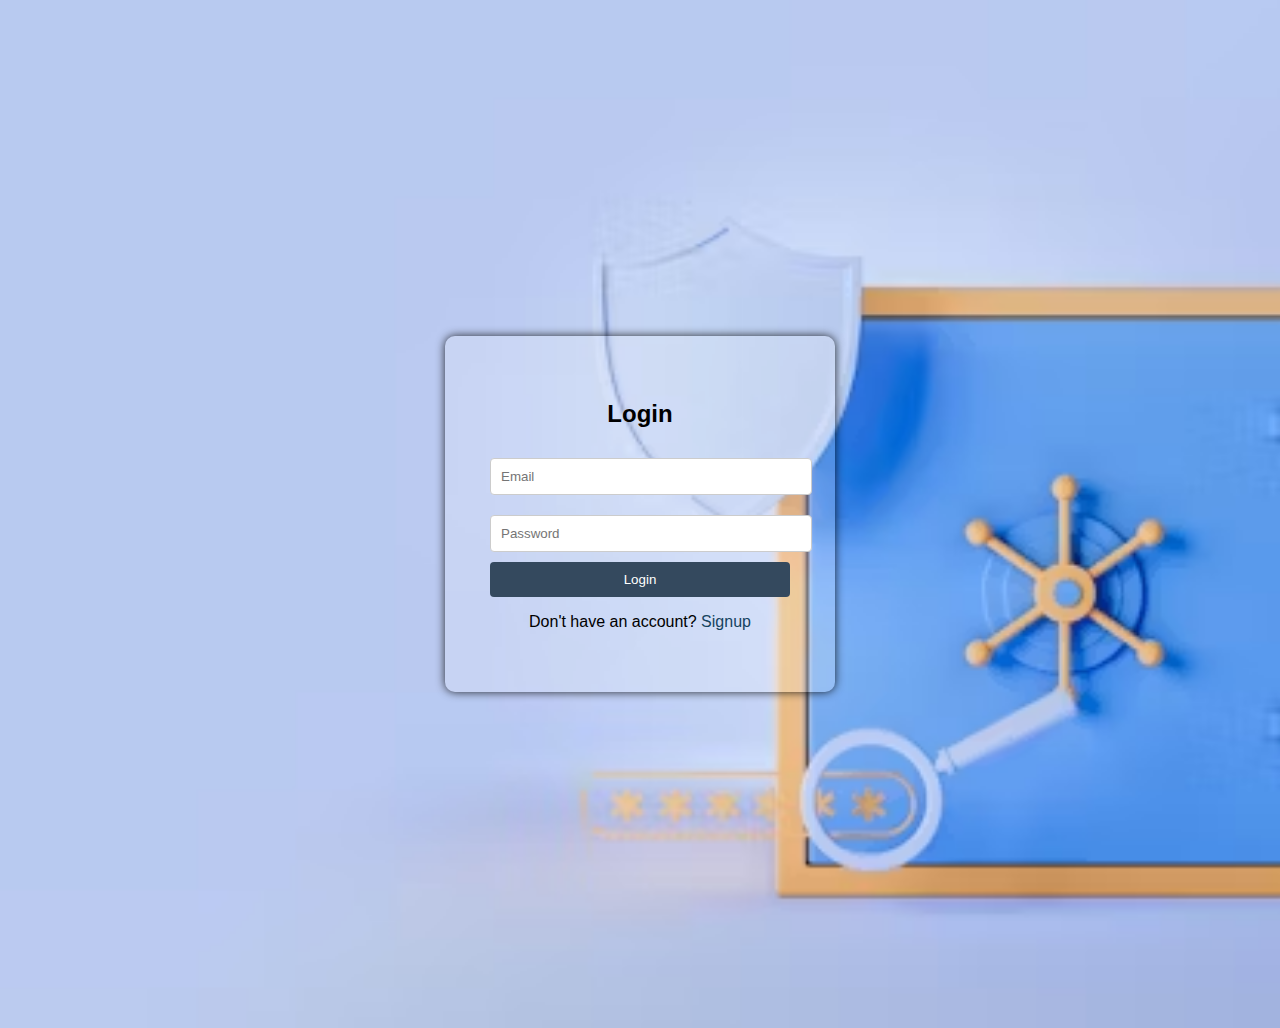
<file: index.html>
<!DOCTYPE html>
<html lang="en">
<head>
    <meta charset="UTF-8">
    <meta name="viewport" content="width=device-width, initial-scale=1.0">
    <link rel="stylesheet" href="styles.css">
    <title>Login & Signup</title>
</head>
<body>
    <div class="container">
        <div class="form-container">
            <form id="login-form">
                <h2>Login</h2>
                <input type="email" placeholder="Email" id="e" required>
                <input type="password" placeholder="Password" id="p" required>
                <button type="submit" onclick="func()">Login</button>
                <p>Don't have an account? <span id="toggle-form">Signup</span></p>
            </form>
            <form id="signup-form" style="display: none;">
                <h2>Signup</h2>
                <input type="text" placeholder="Username" id="u" required>
                <input type="email" placeholder="Email" id="el" required>
                <input type="password" placeholder="Password" id="pl" required>
                <button type="submit" onclick="fan()">Signup</button>
                <p>Already have an account? <span id="toggle-form-login">Login</span></p>
            </form>
        </div>
    </div>
    <script src="script.js"></script>
    <a href="projet.html"></a>
</body>
</html>
</file>
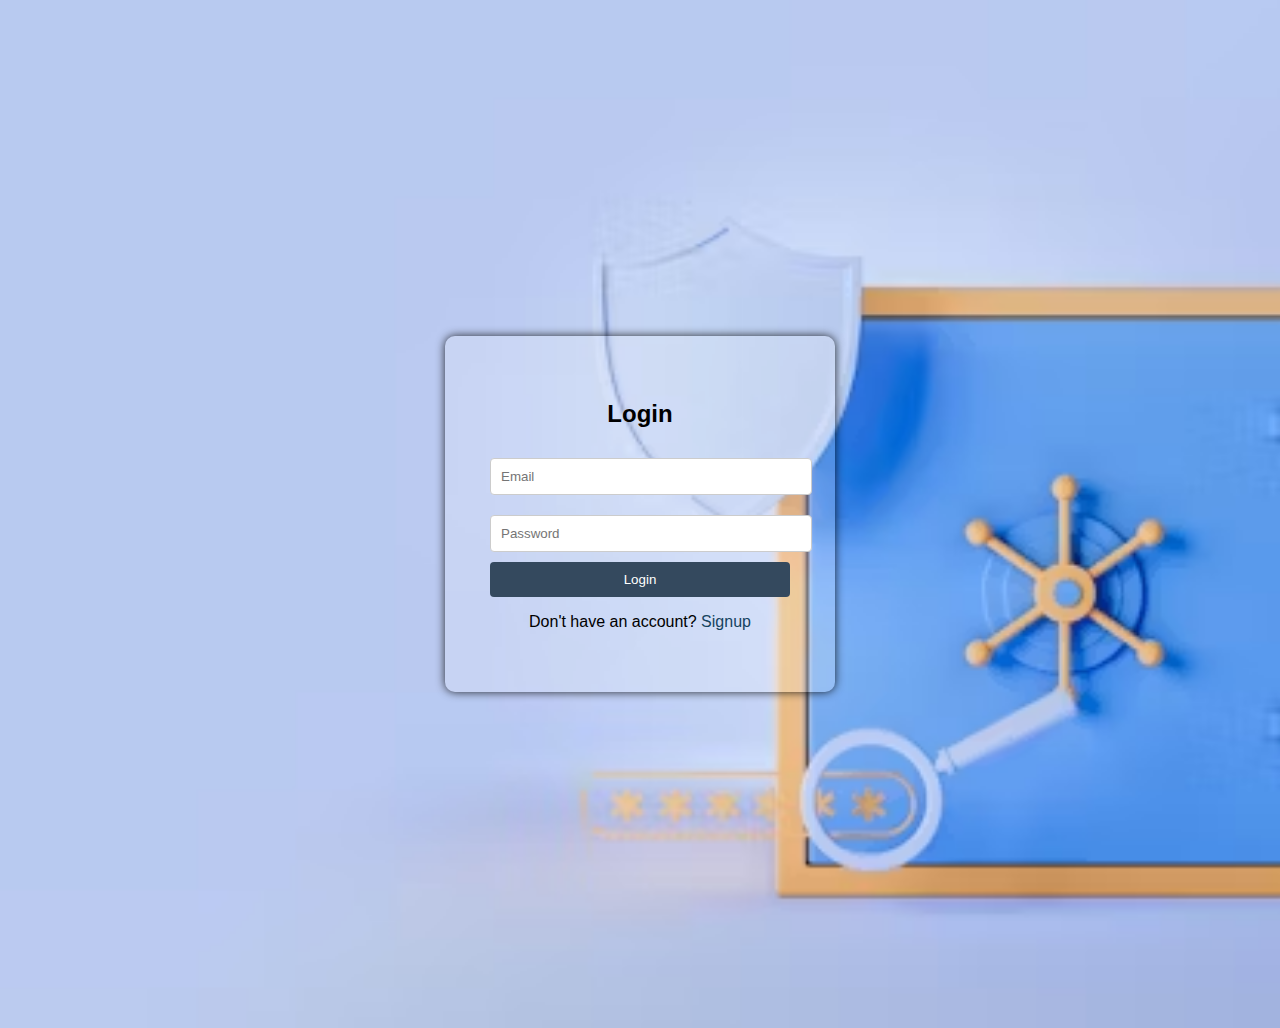
<file: tp.html>
<!DOCTYPE html>
<html lang="en">
<head>
    <meta charset="UTF-8">
    <meta name="viewport" content="width=device-width, initial-scale=1.0">
    <link rel="stylesheet" href="styles.css">
    <title>Login & Signup</title>
</head>
<body>
    <div class="container">
        <div class="form-container">
            <form id="login-form">
                <h2>Login</h2>
                <input type="email" placeholder="Email" id="e" required>
                <input type="password" placeholder="Password" id="p" required>
                <button type="submit" onclick="func()">Login</button>
                <p>Don't have an account? <span id="toggle-form">Signup</span></p>
            </form>
            <form id="signup-form" style="display: none;">
                <h2>Signup</h2>
                <input type="text" placeholder="Username" id="u" required>
                <input type="email" placeholder="Email" id="el" required>
                <input type="password" placeholder="Password" id="pl" required>
                <button type="submit" onclick="fan()">Signup</button>
                <p>Already have an account? <span id="toggle-form-login">Login</span></p>
            </form>
        </div>
    </div>
    <script src="script.js"></script>
    <a href="projet.html"></a>
</body>
</html>
</file>
<file: styles.css>
body {
    font-family: Arial, Helvetica, sans-serif;
    background-color: #f4f4f4;
    display: flex;
    justify-content: center;
    align-items: center;
    height: 100vh;
    margin: 5%;
    background-image: url("premium_photo-1681487916420-8f50a06eb60e.avif");
    background-size: cover;
}

.container {
    /*make the background transparent */
    background: rgba(255, 255, 255, 0.2);
    /*... other styles as befor */
    /*other styling as needed */
    padding: 45px;
    border-radius: 10px;
    box-shadow: 0 0 10px rgba(0, 0, 0, 0.8);
    width: 300px;
   
}

h2 {
    text-align: center;
    margin-bottom: 20px;
}

input {
    width: 100%;
    padding: 10px;
    margin: 10px 0;
    border: 1px solid #ccc;
    border-radius: 4px;
}

button {
    width: 100%;
    padding: 10px;
    background-color: #34495e;
    color: white;
    border: none;
    border-radius: 4px;
    cursor: pointer;
    transition: background-color 0.3s;
}

button:hover {
    background-color: #4cae4c;
    
}

p {
    text-align: center;
}

#toggle-form, #toggle-form-login {
    color: #154360;
    cursor: pointer;
}
</file>
